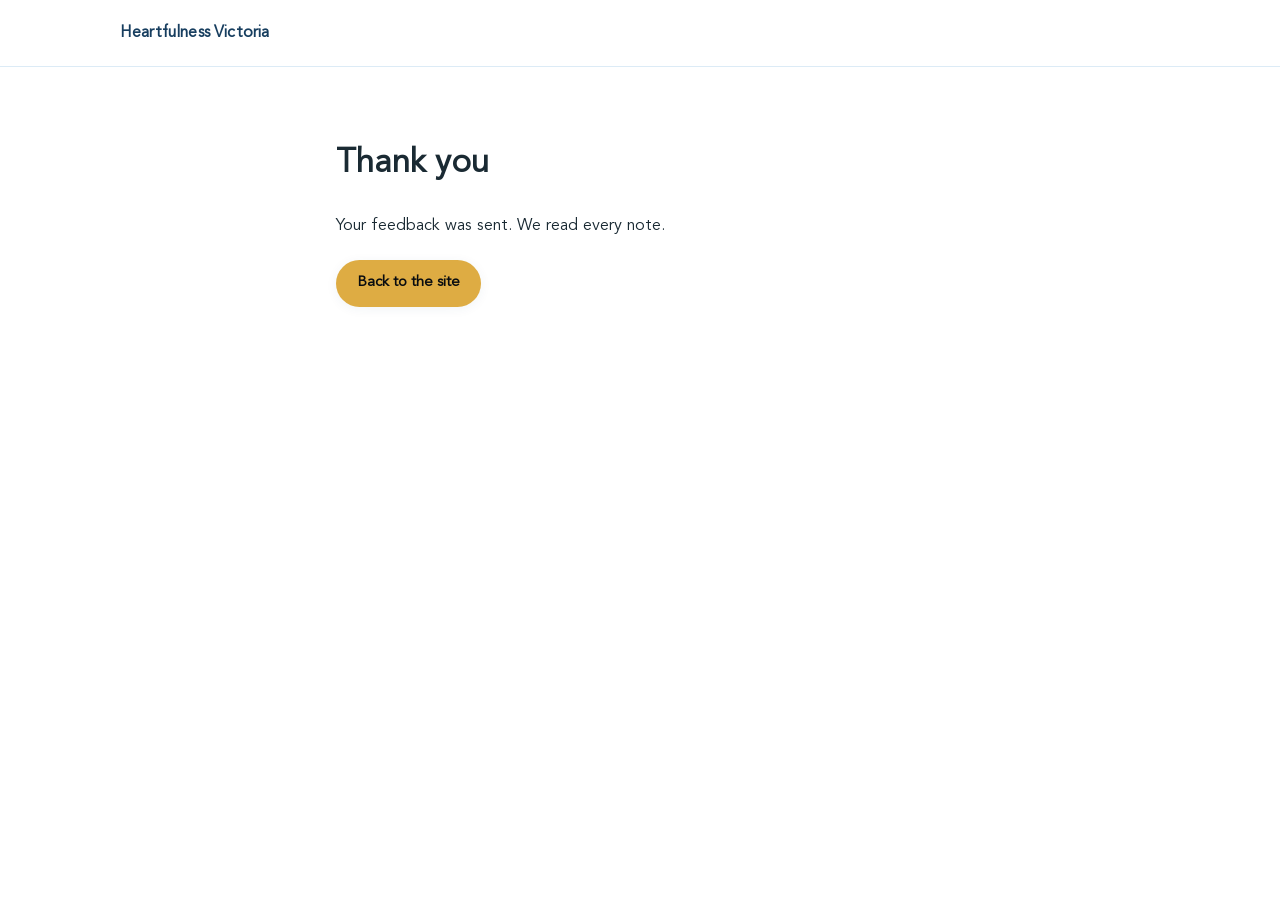
<file: thanks.html>
<!DOCTYPE html>
<html lang="en-AU">
<head>
  <meta charset="utf-8">
  <meta name="viewport" content="width=device-width, initial-scale=1">
  <meta name="robots" content="noindex">
  <title>Thank you — Heartfulness Victoria</title>
  <link rel="stylesheet" href="css/styles.css">
</head>
<body>
  <header class="site-header">
    <div class="container header-inner">
      <a class="logo" href="/">Heartfulness Victoria</a>
    </div>
  </header>
  <main class="container" style="padding:3rem 1rem 4rem;max-width:40rem">
    <h1>Thank you</h1>
    <p>Your feedback was sent. We read every note.</p>
    <p style="margin-top:1.25rem">
      <a class="btn btn-primary" href="/#feedback">Back to the site</a>
    </p>
  </main>
</body>
</html>
</file>
<file: css/styles.css>
/* Heartfulness Victoria — calm navy/blue editorial style (heartfulness.org) */

@font-face {
  font-family: "AvenirBook";
  font-style: normal;
  font-weight: 400;
  font-display: swap;
  src: url("../fonts/Avenir-Book.ttf") format("truetype");
}

:root {
  --color-bg: #EEF8FF;
  --color-bg-white: #FFFFFF;
  --color-surface: #FFFFFF;
  --color-navy: #173E5F;
  --color-navy-alt: #163E5F;
  --color-soft-blue: #C0DAEE;
  --color-footer-bg: #C0DAEE;
  --color-footer-band: #d0e6f5;
  --color-text: #090C0F;
  /* Darker body + stronger muted for contrast on light blue */
  --color-text-body: #1a2a33;
  --color-muted: #2f4048;
  --color-gold: #DEAC43;
  --color-gold-hover: #c9972f;
  --color-purple: #8C249E;
  --color-border: #C0DAEE;
  --color-border-light: rgba(192, 218, 238, 0.55);
  --color-past: #4B5C63;
  --color-focus: #173E5F;
  --radius: 8px;
  --radius-lg: 12px;
  --shadow: 0 2px 12px rgba(23, 62, 95, 0.06);
  --shadow-hover: 0 6px 20px rgba(23, 62, 95, 0.1);
  --font-sans: "AvenirBook", Avenir, "Segoe UI", system-ui, -apple-system, sans-serif;
  --max-width: 1040px;
  --transition: 0.2s ease;
  /* Spacing rhythm: 8 / 16 / 24 / 40 */
  --space-1: 8px;
  --space-2: 16px;
  --space-3: 24px;
  --space-4: 40px;
  --header-offset: 4.75rem;
  --tap-min: 44px;
}

*,
*::before,
*::after {
  box-sizing: border-box;
}

html {
  scroll-behavior: smooth;
}

@media (prefers-reduced-motion: reduce) {
  html {
    scroll-behavior: auto;
  }

  *,
  *::before,
  *::after {
    animation-duration: 0.01ms !important;
    transition-duration: 0.01ms !important;
  }
}

body {
  margin: 0;
  font-family: var(--font-sans);
  font-size: 1.02rem;
  line-height: 1.65;
  color: var(--color-text-body);
  background: var(--color-bg-white);
  -webkit-font-smoothing: antialiased;
}

img {
  max-width: 100%;
  height: auto;
}

a {
  color: var(--color-navy);
  text-decoration-thickness: 1px;
  text-underline-offset: 0.18em;
}

a:hover {
  color: var(--color-gold-hover);
}

:focus-visible {
  outline: 2px solid var(--color-focus);
  outline-offset: 3px;
}

.skip-link {
  position: absolute;
  left: -9999px;
  top: 0;
  z-index: 100;
  padding: 0.65rem 1.1rem;
  background: var(--color-navy);
  color: #fff;
  text-decoration: none;
  border-radius: 0 0 var(--radius) 0;
}

.skip-link:focus {
  left: 0;
}

.container {
  width: min(100% - 2rem, var(--max-width));
  margin-inline: auto;
}

/* —— Header —— */
.site-header {
  position: sticky;
  top: 0;
  z-index: 50;
  background: rgba(255, 255, 255, 0.94);
  backdrop-filter: blur(10px);
  border-bottom: 1px solid var(--color-border-light);
}

.header-inner {
  display: flex;
  align-items: center;
  justify-content: space-between;
  gap: var(--space-2);
  padding: 0.7rem 0;
  flex-wrap: wrap;
}

.logo {
  text-decoration: none;
  color: var(--color-navy);
  font-weight: 600;
  font-size: 1rem;
  letter-spacing: 0.01em;
  min-height: var(--tap-min);
  display: inline-flex;
  align-items: center;
}

.logo:hover {
  color: var(--color-navy-alt);
}

/* Compact next-session chip in header */
.next-session-chip {
  display: none;
  align-items: center;
  max-width: min(220px, 42vw);
  padding: 0.35rem 0.75rem;
  min-height: 36px;
  font-size: 0.78rem;
  font-weight: 600;
  line-height: 1.25;
  color: var(--color-navy);
  background: var(--color-bg);
  border: 1px solid var(--color-soft-blue);
  border-radius: 999px;
  text-decoration: none;
  white-space: nowrap;
  overflow: hidden;
  text-overflow: ellipsis;
  flex-shrink: 1;
}

.next-session-chip:not([hidden]) {
  display: inline-flex;
}

.next-session-chip:hover {
  background: var(--color-soft-blue);
  color: var(--color-navy);
}

.nav-toggle {
  display: none;
  background: var(--color-bg);
  border: 1px solid var(--color-border);
  border-radius: 6px;
  padding: 0.55rem 0.85rem;
  min-height: var(--tap-min);
  min-width: var(--tap-min);
  cursor: pointer;
  color: var(--color-navy);
  font-family: inherit;
  font-size: 0.9rem;
}

.nav-toggle[aria-expanded="true"] {
  background: var(--color-soft-blue);
}

.site-nav ul {
  display: flex;
  flex-wrap: wrap;
  gap: 0.15rem 1.35rem;
  list-style: none;
  margin: 0;
  padding: 0;
}

.site-nav a {
  color: var(--color-muted);
  text-decoration: none;
  font-weight: 500;
  font-size: 0.98rem;
  padding: 0.35rem 0.15rem;
  border-bottom: 2px solid transparent;
  transition: color var(--transition), border-color var(--transition), background var(--transition);
}

.site-nav a:hover,
.site-nav a:focus-visible {
  color: var(--color-navy);
  border-bottom-color: var(--color-soft-blue);
}

.site-nav a.is-active {
  color: var(--color-navy);
  border-bottom-color: var(--color-gold);
  font-weight: 600;
}

@media (max-width: 720px) {
  .nav-toggle {
    display: inline-flex;
    align-items: center;
    justify-content: center;
    margin-left: auto;
  }

  .next-session-chip:not([hidden]) {
    order: 3;
    width: 100%;
    max-width: none;
    justify-content: center;
  }

  .site-nav {
    display: none;
    width: 100%;
    order: 4;
    padding-bottom: var(--space-1);
  }

  .site-nav.is-open {
    display: block;
  }

  .header-inner {
    flex-wrap: wrap;
  }

  .site-nav ul {
    flex-direction: column;
    gap: 0;
  }

  .site-nav a {
    display: flex;
    align-items: center;
    width: 100%;
    min-height: var(--tap-min);
    padding: 0.75rem var(--space-2);
    border-bottom: none;
    border-radius: var(--radius);
    font-size: 1rem;
  }

  .site-nav a:hover,
  .site-nav a.is-active {
    background: var(--color-bg);
    border-bottom-color: transparent;
  }

  .site-nav a.is-active {
    background: var(--color-soft-blue);
  }
}

@media (min-width: 900px) {
  .header-inner {
    flex-wrap: nowrap;
  }

  .next-session-chip:not([hidden]) {
    margin-left: auto;
    margin-right: var(--space-2);
  }
}

/* —— Hero —— */
.hero {
  padding: var(--space-4) 0 var(--space-3);
  background: linear-gradient(180deg, var(--color-bg) 0%, var(--color-bg-white) 100%);
  border-bottom: 1px solid var(--color-border-light);
}

.hero-inner {
  max-width: 36rem;
}

.hero h1 {
  margin: 0 0 var(--space-1);
  font-family: var(--font-sans);
  font-size: clamp(1.75rem, 4vw, 2.35rem);
  font-weight: 600;
  line-height: 1.25;
  letter-spacing: -0.01em;
  color: var(--color-navy);
  text-transform: none;
}

.hero-lead {
  margin: 0 0 var(--space-3);
  font-size: 1.08rem;
  color: var(--color-muted);
  max-width: 36ch;
}

.hero-actions {
  display: flex;
  flex-wrap: wrap;
  gap: var(--space-1);
}

/* —— Buttons (gold primary CTA) —— */
.btn {
  display: inline-flex;
  align-items: center;
  justify-content: center;
  gap: 0.35rem;
  padding: 0.65rem 1.25rem;
  min-height: var(--tap-min);
  border-radius: 999px;
  font-family: inherit;
  font-weight: 600;
  font-size: 0.92rem;
  text-decoration: none;
  border: 1.5px solid transparent;
  cursor: pointer;
  transition: background var(--transition), color var(--transition), box-shadow var(--transition), border-color var(--transition);
}

.btn-primary {
  background: var(--color-gold);
  color: var(--color-text);
  box-shadow: var(--shadow);
}

.btn-primary:hover {
  background: var(--color-gold-hover);
  color: var(--color-text);
}

.btn-secondary {
  background: transparent;
  color: var(--color-navy);
  border-color: var(--color-soft-blue);
}

.btn-secondary:hover {
  background: var(--color-bg);
  color: var(--color-navy);
}

.btn-card {
  padding: 0.45rem 0.9rem;
  min-height: 36px;
  font-size: 0.82rem;
  background: var(--color-bg);
  color: var(--color-navy);
  border-color: var(--color-soft-blue);
}

.btn-card:hover {
  background: var(--color-navy);
  color: #fff;
  border-color: var(--color-navy);
}

.btn-card[aria-disabled="true"],
.btn-card.is-placeholder {
  opacity: 0.65;
  cursor: default;
}

.btn-card[aria-disabled="true"]:hover,
.btn-card.is-placeholder:hover {
  background: var(--color-bg);
  color: var(--color-navy);
  border-color: var(--color-soft-blue);
}

.btn-card-secondary {
  background: transparent;
  color: var(--color-navy);
  border: 1px solid var(--color-navy);
}

.btn-card-secondary:hover {
  background: var(--color-soft-blue);
  color: var(--color-navy);
}

.btn-footer-cta {
  font-size: 1rem;
  padding: 0.85rem 1.6rem;
  margin: var(--space-1) 0 var(--space-2);
}

/* —— Sections —— */
section {
  padding: var(--space-4) 0;
}

.section-header {
  margin-bottom: var(--space-3);
  max-width: 38rem;
}

.section-header h2 {
  margin: 0 0 var(--space-1);
  font-family: var(--font-sans);
  font-size: clamp(1.35rem, 2.8vw, 1.75rem);
  font-weight: 600;
  color: var(--color-navy);
  letter-spacing: -0.01em;
  text-transform: none;
}

.section-header p {
  margin: 0;
  color: var(--color-muted);
  font-size: 0.98rem;
}

/* Sticky header offset for in-page anchors */
#main > section,
#events,
#weekly,
#past,
#about,
#expect,
#contact,
[data-event-id],
.event-card[id] {
  scroll-margin-top: var(--header-offset);
}

/* —— Events —— */
.events {
  background: var(--color-bg-white);
}

.events-toolbar {
  display: flex;
  flex-wrap: wrap;
  align-items: center;
  justify-content: space-between;
  gap: var(--space-1);
  margin-bottom: var(--space-3);
}

.events-status {
  margin: 0;
  font-size: 0.85rem;
  color: var(--color-muted);
}

.events-special {
  margin-bottom: var(--space-4);
  padding-bottom: var(--space-3);
  border-bottom: 1px solid var(--color-border-light);
}

.events-special h3,
.weekly-heading,
.day-group-heading {
  margin: 0 0 var(--space-1);
  font-family: var(--font-sans);
  font-size: 1.15rem;
  font-weight: 600;
  letter-spacing: -0.01em;
  text-transform: none;
  color: var(--color-navy);
}

.special-intro {
  margin: 0 0 var(--space-2);
  color: var(--color-muted);
  font-size: 0.92rem;
}

.events-grid {
  display: grid;
  gap: var(--space-2);
}

.events-grid-special {
  grid-template-columns: 1fr;
}

@media (min-width: 720px) {
  .events-grid-special {
    grid-template-columns: repeat(2, 1fr);
  }
}

/* Special event cards */
.event-card {
  display: flex;
  flex-direction: column;
  gap: 0.55rem;
  padding: var(--space-2);
  background: var(--color-surface);
  border: 1px solid var(--color-border-light);
  border-radius: var(--radius-lg);
  box-shadow: var(--shadow);
  transition: box-shadow var(--transition), border-color var(--transition);
  min-height: 100%;
}

.event-card:hover {
  box-shadow: var(--shadow-hover);
  border-color: var(--color-soft-blue);
}

.event-card.is-special {
  padding: 0;
  overflow: hidden;
  background: linear-gradient(180deg, var(--color-bg) 0%, var(--color-bg-white) 45%);
}

/* Fixed aspect-ratio image area — soft blue placeholder when no photo */
.event-flyer {
  background: var(--color-soft-blue);
  border-bottom: 1px solid var(--color-border-light);
  aspect-ratio: 16 / 9;
  overflow: hidden;
  display: flex;
  align-items: center;
  justify-content: center;
}

.event-flyer img {
  display: block;
  width: 100%;
  height: 100%;
  object-fit: cover;
  object-position: top center;
  background: #fff;
}

.event-flyer.is-placeholder {
  background: linear-gradient(160deg, var(--color-soft-blue) 0%, #d0e6f5 55%, var(--color-bg) 100%);
}

.event-flyer.is-placeholder::after {
  content: "";
  width: 2.5rem;
  height: 2.5rem;
  border-radius: 50%;
  background: rgba(23, 62, 95, 0.12);
}

.event-body {
  padding: var(--space-2) 1.15rem 1.2rem;
}

.event-card.is-special .event-body {
  flex: 1;
  display: flex;
  flex-direction: column;
  gap: 0.5rem;
}

.event-card.is-past,
.event-card.is-ended {
  background: #f7fafc;
  opacity: 0.9;
}

.event-badge {
  display: inline-block;
  align-self: flex-start;
  padding: 0.15rem 0.55rem;
  font-size: 0.68rem;
  font-weight: 700;
  letter-spacing: 0.04em;
  text-transform: uppercase;
  border-radius: 999px;
  background: var(--color-soft-blue);
  color: var(--color-navy);
}

.event-badge.special {
  background: var(--color-navy);
  color: #fff;
}

.event-badge.weekly {
  background: var(--color-bg);
  color: var(--color-muted);
  border: 1px solid var(--color-border-light);
}

.event-badge.past,
.event-badge.ended {
  background: #e8eef2;
  color: var(--color-past);
}

.event-card h3 {
  margin: 0;
  font-size: 1.05rem;
  line-height: 1.35;
  font-weight: 600;
  color: var(--color-navy);
}

.event-meta {
  margin: 0;
  padding: 0;
  list-style: none;
  font-size: 0.88rem;
  color: var(--color-muted);
}

.event-meta li {
  display: flex;
  gap: 0.45rem;
  margin-bottom: 0.3rem;
}

.event-meta li:last-child {
  margin-bottom: 0;
}

.event-meta .label {
  flex-shrink: 0;
  min-width: 3.25rem;
  font-weight: 600;
  color: var(--color-navy);
}

.event-meta a {
  color: inherit;
  text-decoration: underline;
  text-underline-offset: 2px;
}

.event-notes {
  margin: 0;
  font-size: 0.84rem;
  color: var(--color-muted);
  font-style: italic;
}

.event-actions {
  margin-top: auto;
  padding-top: 0.55rem;
  display: flex;
  flex-wrap: wrap;
  gap: 0.4rem;
}

/* —— Weekly compact layout —— */
.day-group {
  margin-bottom: 1.15rem;
}

.day-group:last-child {
  margin-bottom: 0;
}

.day-group-heading {
  margin: 0 0 0.75rem;
  padding-bottom: 0.4rem;
  font-size: 1.02rem;
  border-bottom: 1px solid var(--color-border-light);
}

.weekly-list {
  display: grid;
  grid-template-columns: 1fr;
  gap: 0.45rem;
  margin: 0;
  padding: 0;
  list-style: none;
}

@media (min-width: 900px) {
  .weekly-list {
    grid-template-columns: 1fr 1fr;
    gap: 0.55rem 0.75rem;
  }
}

.weekly-main {
  flex: 1;
  min-width: 0;
}

.event-card.is-weekly-compact {
  display: flex;
  flex-wrap: wrap;
  align-items: flex-start;
  gap: 0.45rem 0.75rem;
  padding: 0.7rem 0.85rem;
  min-height: 0;
  border-radius: var(--radius);
}

.event-card.is-weekly-compact .event-actions {
  margin-left: auto;
  padding-top: 0;
}

.event-card.is-weekly-compact.no-actions {
  padding-bottom: 0.9rem;
}

.weekly-suburb {
  margin: 0;
  font-size: 0.94rem;
  font-weight: 600;
  color: var(--color-navy);
  line-height: 1.3;
}

.weekly-time {
  margin: 0;
  font-size: 0.88rem;
  font-weight: 500;
  color: var(--color-text-body);
  white-space: nowrap;
}

.weekly-venue {
  margin: 0;
  font-size: 0.84rem;
  color: var(--color-muted);
  line-height: 1.4;
}

.weekly-actions {
  display: flex;
  flex-wrap: wrap;
  gap: 0.35rem;
  justify-content: flex-start;
}

@media (min-width: 700px) {
  .weekly-actions {
    justify-content: flex-end;
  }
}

.weekly-notes {
  grid-column: 1 / -1;
  margin: 0;
  font-size: 0.8rem;
  color: var(--color-muted);
  font-style: italic;
}

.events-past {
  margin-top: var(--space-4);
  padding-top: var(--space-3);
  border-top: 1px dashed var(--color-border);
}

.events-past h3 {
  margin: 0 0 0.9rem;
  font-size: 1.05rem;
  font-weight: 600;
  color: var(--color-muted);
}

.events-error,
.events-empty {
  padding: var(--space-2);
  background: var(--color-bg);
  border: 1px solid var(--color-border-light);
  border-radius: var(--radius);
  color: var(--color-muted);
  font-size: 0.95rem;
}

/* —— About —— */
.about {
  background: var(--color-bg);
  border-block: 1px solid var(--color-border-light);
}

.about-grid {
  display: grid;
  gap: var(--space-2);
}

@media (min-width: 700px) {
  .about-grid {
    grid-template-columns: repeat(3, 1fr);
  }
}

.about-card {
  padding: var(--space-2) 1.15rem;
  background: var(--color-bg-white);
  border: 1px solid var(--color-border-light);
  border-radius: var(--radius);
}

.about-card h3 {
  margin: 0 0 var(--space-1);
  font-size: 0.98rem;
  font-weight: 600;
  color: var(--color-navy);
}

.about-card p {
  margin: 0;
  font-size: 0.9rem;
  color: var(--color-muted);
  line-height: 1.5;
}

/* —— What to expect —— */
.expect {
  background: var(--color-bg-white);
}

.expect-list {
  display: grid;
  gap: 0.75rem;
  margin: 0;
  padding: 0;
  list-style: none;
}

@media (min-width: 700px) {
  .expect-list {
    grid-template-columns: repeat(2, 1fr);
  }
}

.expect-item {
  display: flex;
  gap: 0.85rem;
  padding: 0.95rem 1rem;
  background: var(--color-bg);
  border: 1px solid var(--color-border-light);
  border-radius: var(--radius);
}

.expect-icon {
  flex-shrink: 0;
  width: 1.85rem;
  height: 1.85rem;
  display: grid;
  place-items: center;
  border-radius: 50%;
  background: var(--color-soft-blue);
  color: var(--color-navy);
  font-weight: 700;
  font-size: 0.8rem;
}

.expect-item h3 {
  margin: 0 0 0.2rem;
  font-size: 0.95rem;
  font-weight: 600;
  color: var(--color-navy);
}

.expect-item p {
  margin: 0;
  font-size: 0.88rem;
  color: var(--color-muted);
  line-height: 1.45;
}

/* —— Footer: contact / trust panel —— */
.site-footer {
  padding: 0;
  color: var(--color-text-body);
  background: transparent;
}

.footer-band {
  background: var(--color-footer-bg);
  border-top: 1px solid var(--color-border);
  padding: 72px 0 64px;
}

@media (min-width: 700px) {
  .footer-band {
    padding: 96px 0 72px;
    background: linear-gradient(180deg, var(--color-footer-band) 0%, var(--color-footer-bg) 100%);
  }
}

.footer-panel {
  display: grid;
  gap: var(--space-4);
}

@media (min-width: 800px) {
  .footer-panel {
    grid-template-columns: 1.6fr 0.85fr 1fr;
    gap: var(--space-4);
    align-items: start;
  }
}

.footer-headline {
  margin: 0 0 var(--space-1);
  font-size: clamp(1.45rem, 2.5vw, 1.85rem);
  font-weight: 600;
  color: var(--color-navy);
  letter-spacing: -0.01em;
}

.footer-lead {
  margin: 0 0 var(--space-2);
  font-size: 1rem;
  line-height: 1.55;
  color: var(--color-muted);
  max-width: 38ch;
}

.footer-subhead {
  margin: 0 0 var(--space-2);
  font-size: 0.85rem;
  font-weight: 700;
  letter-spacing: 0.04em;
  text-transform: uppercase;
  color: var(--color-navy);
}

.footer-secondary-links,
.footer-quick-links {
  list-style: none;
  margin: 0 0 var(--space-3);
  padding: 0;
  display: flex;
  flex-direction: column;
  gap: 0.35rem;
}

.footer-secondary-links a,
.footer-quick-links a {
  color: var(--color-navy);
  text-decoration: none;
  font-size: 0.95rem;
  font-weight: 500;
  min-height: var(--tap-min);
  display: inline-flex;
  align-items: center;
  padding: 0.15rem 0;
}

.footer-secondary-links a:hover,
.footer-quick-links a:hover {
  color: var(--color-gold-hover);
  text-decoration: underline;
}

.footer-disclaimer {
  margin: 0;
  font-size: 0.82rem;
  line-height: 1.5;
  color: var(--color-muted);
  max-width: 42ch;
}

.footer-next {
  display: flex;
  flex-direction: column;
  gap: var(--space-1);
}

.footer-next-empty {
  margin: 0;
  font-size: 0.9rem;
  color: var(--color-muted);
}

.footer-next-item {
  display: block;
  padding: 0.75rem 0.9rem;
  background: rgba(255, 255, 255, 0.72);
  border: 1px solid rgba(23, 62, 95, 0.12);
  border-radius: var(--radius);
  text-decoration: none;
  color: var(--color-navy);
  transition: background var(--transition), box-shadow var(--transition);
}

.footer-next-item:hover {
  background: #fff;
  box-shadow: var(--shadow);
  color: var(--color-navy);
}

.footer-next-item .fn-when {
  display: block;
  font-size: 0.78rem;
  font-weight: 700;
  letter-spacing: 0.02em;
  color: var(--color-muted);
  margin-bottom: 0.2rem;
}

.footer-next-item .fn-title {
  display: block;
  font-size: 0.92rem;
  font-weight: 600;
  line-height: 1.35;
}

.footer-bottom-bar {
  background: var(--color-navy);
  color: #c8d8e4;
  padding: var(--space-2) 0;
}

.footer-bottom {
  margin: 0;
  font-size: 0.8rem;
  opacity: 0.85;
  line-height: 1.45;
}

.footer-bottom-bar a {
  color: var(--color-soft-blue);
}

/* Hide Netlify identity / deploy badge overlays (mobile overlap) */
#netlify-badge,
.netlify-badge,
iframe[src*="netlify"],
body > a[href*="netlify.com"],
a[href*="netlify.com"][style*="position"],
a[href*="netlify.com"][style*="fixed"],
a[href*="netlify.com"][style*="bottom"],
a[href="https://www.netlify.com/"],
a[href="https://www.netlify.com"] {
  display: none !important;
  visibility: hidden !important;
  pointer-events: none !important;
  opacity: 0 !important;
  width: 0 !important;
  height: 0 !important;
  overflow: hidden !important;
  clip: rect(0, 0, 0, 0) !important;
}


/* Special cards without images: compact text-first layout */
.event-card.is-special:not(:has(.event-flyer)) {
  display: flex;
  flex-direction: column;
}
.event-card.is-special:not(:has(.event-flyer)) .event-body {
  padding-top: 1.25rem;
}
.event-flyer.is-placeholder {
  display: none;
}

/* Where we meet */
.venues {
  padding: 40px 0 48px;
  background: var(--color-bg-white);
  border-block: 1px solid var(--color-border-light);
}
.venues-list {
  list-style: none;
  margin: 0;
  padding: 0;
  display: grid;
  gap: 12px;
}
@media (min-width: 720px) {
  .venues-list {
    grid-template-columns: 1fr 1fr;
    gap: 16px;
  }
}
.venues-item {
  display: flex;
  align-items: flex-start;
  justify-content: space-between;
  gap: 16px;
  padding: 16px;
  background: #f3f8fc;
  border: 1px solid var(--color-border-light);
  border-radius: var(--radius);
}
.venues-suburb {
  margin: 0 0 4px;
  font-weight: 600;
  color: var(--color-navy);
}
.venues-address,
.venues-when {
  margin: 0;
  font-size: 0.92rem;
  color: var(--color-text-body);
}
.venues-when {
  margin-top: 6px;
  color: var(--color-muted);
}
.venues-map {
  flex-shrink: 0;
  display: inline-flex;
  align-items: center;
  justify-content: center;
  min-height: 44px;
  padding: 0 14px;
  border-radius: 999px;
  border: 1px solid var(--color-navy);
  color: var(--color-navy);
  text-decoration: none;
  font-size: 0.9rem;
}
.venues-map:hover {
  background: var(--color-soft-blue);
}
.venues-empty {
  margin: 0;
  color: var(--color-muted);
}
#venues {
  scroll-margin-top: var(--header-offset, 4.75rem);
}



.venues-map-wrap {
  margin: 0 0 1.25rem;
}

.venues-overview-map {
  width: 100%;
  height: min(420px, 55vh);
  min-height: 280px;
  border-radius: var(--radius);
  border: 1px solid var(--color-border-light);
  background: var(--color-soft-blue);
  z-index: 0;
}

.venues-map-note {
  margin: 0.65rem 0 0;
  font-size: 0.9rem;
  color: var(--color-muted);
}

.venues-leaflet-popup .leaflet-popup-content-wrapper {
  border-radius: 10px;
}

.venues-leaflet-popup .leaflet-popup-content {
  margin: 10px 12px;
  font-size: 0.92rem;
  line-height: 1.35;
}

.venues-leaflet-popup strong {
  color: var(--color-navy);
}

.venues-leaflet-popup a {
  color: var(--color-navy);
}


/* Live / YouTube special announcement */
.live-announce {
  padding: 0 0 8px;
  background: var(--color-bg);
}

.live-announce-card {
  margin: -1.25rem auto 1.5rem;
  padding: 1.35rem 1.4rem 1.45rem;
  border-radius: var(--radius);
  border: 1px solid rgba(23, 62, 95, 0.18);
  background:
    linear-gradient(135deg, rgba(222, 172, 67, 0.16) 0%, transparent 42%),
    linear-gradient(180deg, #fff 0%, var(--color-soft-blue) 100%);
  box-shadow: var(--shadow);
}

.live-announce-kicker {
  margin: 0 0 0.35rem;
  font-size: 0.78rem;
  font-weight: 700;
  letter-spacing: 0.06em;
  text-transform: uppercase;
  color: #8a6a1a;
}

.live-announce-title {
  margin: 0 0 0.55rem;
  font-size: clamp(1.25rem, 2.4vw, 1.55rem);
  color: var(--color-navy);
  line-height: 1.25;
}

.live-announce-body {
  margin: 0 0 1rem;
  max-width: 42rem;
  color: var(--color-text-body);
  font-size: 1.02rem;
}

.live-announce-actions {
  display: flex;
  flex-wrap: wrap;
  gap: 0.65rem 0.75rem;
}

#live {
  scroll-margin-top: var(--header-offset, 4.75rem);
}


.yt-recent {
  margin-top: 1.15rem;
  padding-top: 1rem;
  border-top: 1px solid rgba(23, 62, 95, 0.12);
}

.yt-recent-label {
  margin: 0 0 0.75rem;
  font-size: 0.85rem;
  font-weight: 700;
  letter-spacing: 0.04em;
  text-transform: uppercase;
  color: var(--color-navy);
}

.yt-recent-grid {
  display: grid;
  gap: 0.85rem;
  grid-template-columns: 1fr;
}

@media (min-width: 640px) {
  .yt-recent-grid {
    grid-template-columns: 1fr 1fr;
  }
}

@media (min-width: 960px) {
  .yt-recent-grid {
    grid-template-columns: repeat(4, 1fr);
  }
}

.yt-card {
  display: flex;
  flex-direction: column;
  background: #fff;
  border: 1px solid var(--color-border-light);
  border-radius: 12px;
  overflow: hidden;
  text-decoration: none;
  color: inherit;
  transition: box-shadow var(--transition), border-color var(--transition), transform var(--transition);
  min-height: 100%;
}

.yt-card:hover {
  border-color: rgba(23, 62, 95, 0.28);
  box-shadow: var(--shadow-hover);
  transform: translateY(-1px);
}

.yt-thumb-wrap {
  position: relative;
  aspect-ratio: 16 / 9;
  background: #0f2438;
  overflow: hidden;
}

.yt-thumb-wrap img {
  display: block;
  width: 100%;
  height: 100%;
  object-fit: cover;
}

.yt-play {
  position: absolute;
  inset: 0;
  display: flex;
  align-items: center;
  justify-content: center;
  background: linear-gradient(180deg, transparent 40%, rgba(15, 36, 56, 0.35) 100%);
  pointer-events: none;
}

.yt-play span {
  width: 2.6rem;
  height: 2.6rem;
  border-radius: 999px;
  background: rgba(222, 172, 67, 0.95);
  color: var(--color-navy);
  display: flex;
  align-items: center;
  justify-content: center;
  font-size: 0.85rem;
  font-weight: 700;
  box-shadow: 0 4px 14px rgba(0, 0, 0, 0.25);
}

.yt-card-body {
  padding: 0.7rem 0.8rem 0.85rem;
  display: flex;
  flex-direction: column;
  gap: 0.35rem;
  flex: 1;
}

.yt-card-title {
  margin: 0;
  font-size: 0.92rem;
  line-height: 1.35;
  color: var(--color-navy);
  font-weight: 600;
  display: -webkit-box;
  -webkit-line-clamp: 3;
  -webkit-box-orient: vertical;
  overflow: hidden;
}

.yt-card-meta {
  margin: 0;
  margin-top: auto;
  font-size: 0.8rem;
  color: var(--color-muted);
}

.yt-recent-loading,
.yt-recent-empty {
  margin: 0;
  color: var(--color-muted);
  font-size: 0.95rem;
}


/* Weekly suburb filters + nearest */
.weekly-toolbar {
  display: flex;
  flex-wrap: wrap;
  align-items: flex-start;
  justify-content: space-between;
  gap: 0.75rem 1rem;
  margin: 0 0 0.65rem;
}

.weekly-filters {
  display: flex;
  flex-wrap: wrap;
  gap: 0.4rem;
  flex: 1;
  min-width: 0;
}

.filter-chip {
  appearance: none;
  border: 1px solid rgba(23, 62, 95, 0.22);
  background: #fff;
  color: var(--color-navy);
  border-radius: 999px;
  padding: 0.35rem 0.75rem;
  font: inherit;
  font-size: 0.86rem;
  cursor: pointer;
  line-height: 1.2;
}

.filter-chip:hover {
  background: var(--color-soft-blue);
}

.filter-chip.is-active {
  background: var(--color-navy);
  border-color: var(--color-navy);
  color: #fff;
}

.btn-nearest {
  flex-shrink: 0;
  padding: 0.4rem 0.9rem;
  font-size: 0.9rem;
}

.weekly-filter-status {
  margin: 0 0 0.75rem;
  min-height: 1.2em;
  font-size: 0.88rem;
  color: var(--color-muted);
}

.event-card.is-weekly-compact.is-nearest {
  border-color: rgba(222, 172, 67, 0.7);
  box-shadow: 0 0 0 2px rgba(222, 172, 67, 0.25);
}

.nearest-pill {
  display: inline-block;
  margin-left: 0.35rem;
  padding: 0.12rem 0.45rem;
  border-radius: 999px;
  background: rgba(222, 172, 67, 0.25);
  color: #6b5210;
  font-size: 0.72rem;
  font-weight: 700;
  letter-spacing: 0.02em;
  vertical-align: middle;
}

.tz-note {
  display: inline-block;
  margin-top: 0.35rem;
  font-size: 0.88rem;
  color: var(--color-muted);
  line-height: 1.4;
}

.weekly-notes {
  font-style: normal;
}


/* Feedback form */
.feedback {
  padding: 48px 0 56px;
  background: var(--color-bg-white);
  border-top: 1px solid var(--color-border-light);
}

#feedback {
  scroll-margin-top: var(--header-offset, 4.75rem);
}

.feedback-form {
  max-width: 720px;
  margin: 0 auto;
  padding: 1.35rem 1.35rem 1.45rem;
  background: linear-gradient(180deg, #fff 0%, var(--color-soft-blue) 100%);
  border: 1px solid var(--color-border-light);
  border-radius: var(--radius);
  box-shadow: var(--shadow);
}

.feedback-honeypot {
  position: absolute;
  left: -10000px;
  width: 1px;
  height: 1px;
  overflow: hidden;
}

.feedback-grid {
  display: grid;
  gap: 0.9rem 1rem;
}

@media (min-width: 700px) {
  .feedback-grid {
    grid-template-columns: 1fr 1fr;
  }
  .feedback-field-full {
    grid-column: 1 / -1;
  }
}

.feedback-field {
  display: flex;
  flex-direction: column;
  gap: 0.35rem;
  margin: 0;
}

.feedback-label {
  font-size: 0.9rem;
  font-weight: 600;
  color: var(--color-navy);
}

.feedback-optional {
  font-weight: 500;
  color: var(--color-muted);
}

.feedback-form input,
.feedback-form select,
.feedback-form textarea {
  width: 100%;
  box-sizing: border-box;
  border: 1px solid rgba(23, 62, 95, 0.22);
  border-radius: 10px;
  padding: 0.65rem 0.75rem;
  font: inherit;
  color: var(--color-text-body);
  background: #fff;
}

.feedback-form textarea {
  resize: vertical;
  min-height: 8rem;
}

.feedback-form input:focus,
.feedback-form select:focus,
.feedback-form textarea:focus {
  outline: 2px solid rgba(23, 62, 95, 0.35);
  outline-offset: 1px;
  border-color: var(--color-navy);
}

.feedback-privacy {
  margin: 1rem 0 0;
  font-size: 0.88rem;
  color: var(--color-muted);
  line-height: 1.45;
}

.feedback-actions {
  margin-top: 1rem;
}

.feedback-success {
  max-width: 720px;
  margin: 0 auto 1rem;
  padding: 1.1rem 1.25rem;
  border-radius: var(--radius);
  border: 1px solid rgba(23, 62, 95, 0.18);
  background: var(--color-soft-blue);
}

.feedback-success-title {
  margin: 0 0 0.35rem;
  font-weight: 700;
  color: var(--color-navy);
}

.feedback-success p {
  margin: 0;
  color: var(--color-text-body);
}
</file>
